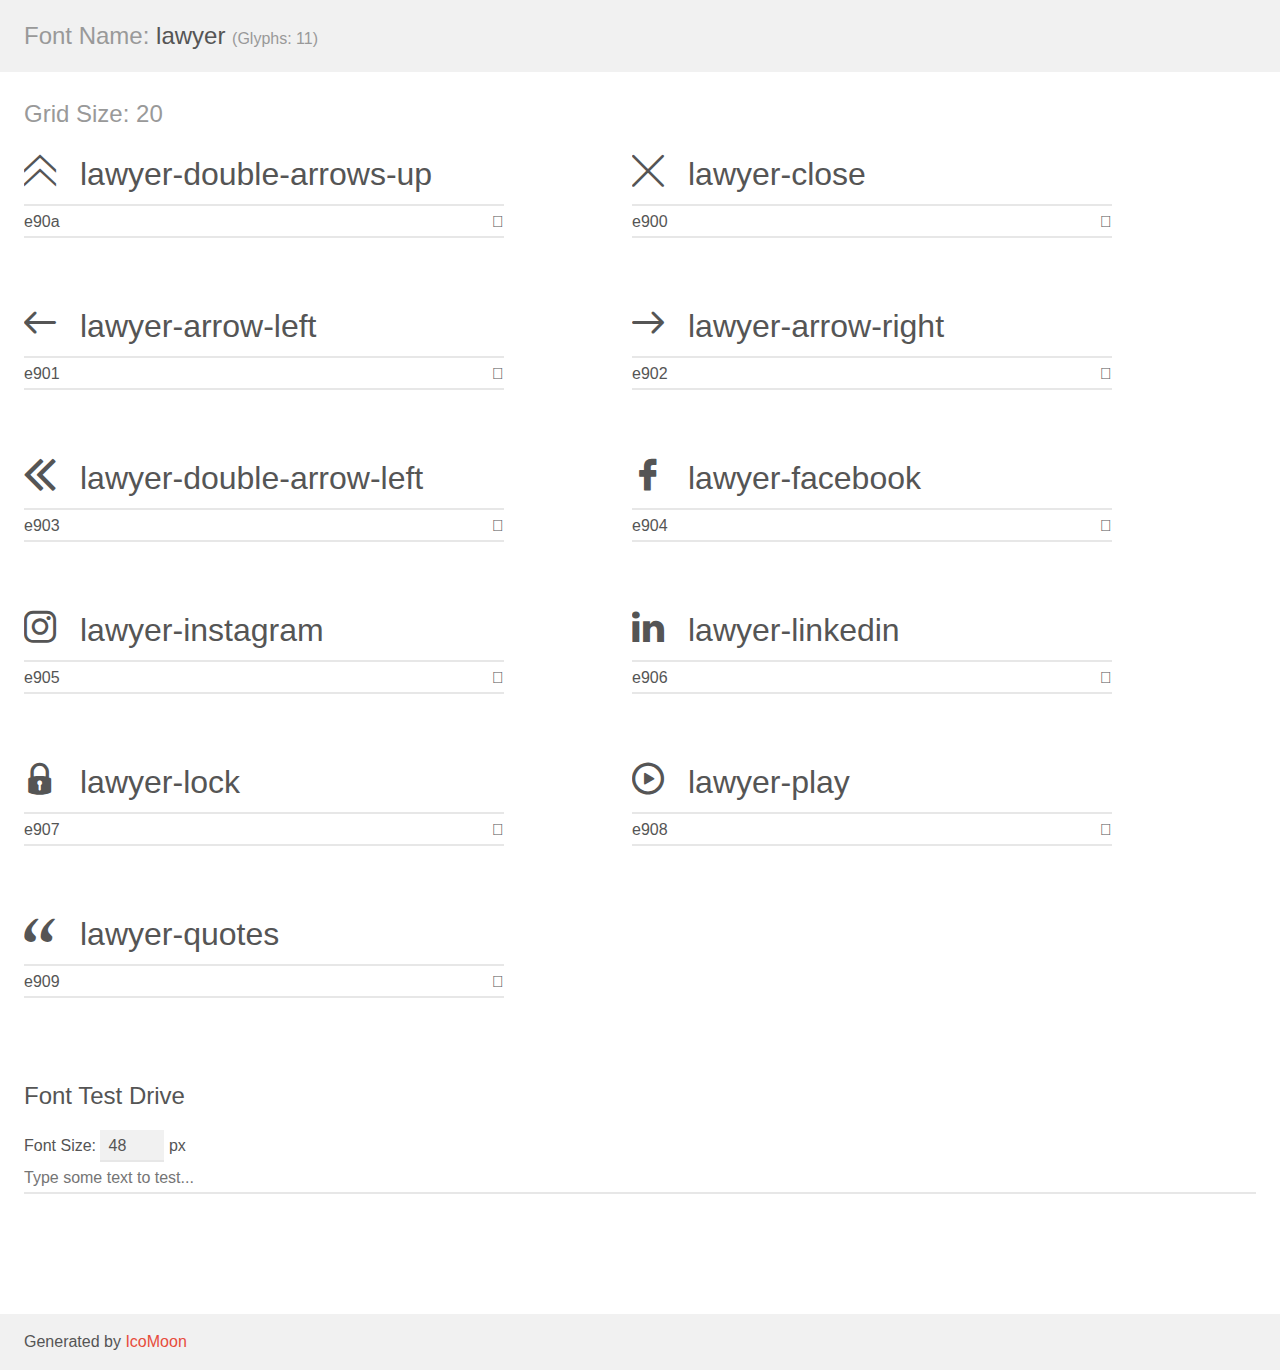
<file: fonts/icon-font/demo.html>
<!doctype html>
<html>
<head>
    <meta charset="utf-8">
    <title>IcoMoon Demo</title>
    <meta name="description" content="An Icon Font Generated By IcoMoon.io">
    <meta name="viewport" content="width=device-width, initial-scale=1">
    <link rel="stylesheet" href="demo-files/demo.css">
    <link rel="stylesheet" href="style.css"></head>
<body>
    <div class="bgc1 clearfix">
        <h1 class="mhmm mvm"><span class="fgc1">Font Name:</span> lawyer <small class="fgc1">(Glyphs:&nbsp;11)</small></h1>
    </div>
    <div class="clearfix mhl ptl">
        <h1 class="mvm mtn fgc1">Grid Size: 20</h1>
        <div class="glyph fs1">
            <div class="clearfix bshadow0 pbs">
                <span class="lawyer-double-arrows-up">
                
                </span>
                <span class="mls"> lawyer-double-arrows-up</span>
            </div>
            <fieldset class="fs0 size1of1 clearfix hidden-false">
                <input type="text" readonly value="e90a" class="unit size1of2" />
                <input type="text" maxlength="1" readonly value="&#xe90a;" class="unitRight size1of2 talign-right" />
            </fieldset>
            <div class="fs0 bshadow0 clearfix hidden-true">
                <span class="unit pvs fgc1">liga: </span>
                <input type="text" readonly value="" class="liga unitRight" />
            </div>
        </div>
        <div class="glyph fs1">
            <div class="clearfix bshadow0 pbs">
                <span class="lawyer-close">
                
                </span>
                <span class="mls"> lawyer-close</span>
            </div>
            <fieldset class="fs0 size1of1 clearfix hidden-false">
                <input type="text" readonly value="e900" class="unit size1of2" />
                <input type="text" maxlength="1" readonly value="&#xe900;" class="unitRight size1of2 talign-right" />
            </fieldset>
            <div class="fs0 bshadow0 clearfix hidden-true">
                <span class="unit pvs fgc1">liga: </span>
                <input type="text" readonly value="" class="liga unitRight" />
            </div>
        </div>
        <div class="glyph fs1">
            <div class="clearfix bshadow0 pbs">
                <span class="lawyer-arrow-left">
                
                </span>
                <span class="mls"> lawyer-arrow-left</span>
            </div>
            <fieldset class="fs0 size1of1 clearfix hidden-false">
                <input type="text" readonly value="e901" class="unit size1of2" />
                <input type="text" maxlength="1" readonly value="&#xe901;" class="unitRight size1of2 talign-right" />
            </fieldset>
            <div class="fs0 bshadow0 clearfix hidden-true">
                <span class="unit pvs fgc1">liga: </span>
                <input type="text" readonly value="" class="liga unitRight" />
            </div>
        </div>
        <div class="glyph fs1">
            <div class="clearfix bshadow0 pbs">
                <span class="lawyer-arrow-right">
                
                </span>
                <span class="mls"> lawyer-arrow-right</span>
            </div>
            <fieldset class="fs0 size1of1 clearfix hidden-false">
                <input type="text" readonly value="e902" class="unit size1of2" />
                <input type="text" maxlength="1" readonly value="&#xe902;" class="unitRight size1of2 talign-right" />
            </fieldset>
            <div class="fs0 bshadow0 clearfix hidden-true">
                <span class="unit pvs fgc1">liga: </span>
                <input type="text" readonly value="" class="liga unitRight" />
            </div>
        </div>
        <div class="glyph fs1">
            <div class="clearfix bshadow0 pbs">
                <span class="lawyer-double-arrow-left">
                
                </span>
                <span class="mls"> lawyer-double-arrow-left</span>
            </div>
            <fieldset class="fs0 size1of1 clearfix hidden-false">
                <input type="text" readonly value="e903" class="unit size1of2" />
                <input type="text" maxlength="1" readonly value="&#xe903;" class="unitRight size1of2 talign-right" />
            </fieldset>
            <div class="fs0 bshadow0 clearfix hidden-true">
                <span class="unit pvs fgc1">liga: </span>
                <input type="text" readonly value="" class="liga unitRight" />
            </div>
        </div>
        <div class="glyph fs1">
            <div class="clearfix bshadow0 pbs">
                <span class="lawyer-facebook">
                
                </span>
                <span class="mls"> lawyer-facebook</span>
            </div>
            <fieldset class="fs0 size1of1 clearfix hidden-false">
                <input type="text" readonly value="e904" class="unit size1of2" />
                <input type="text" maxlength="1" readonly value="&#xe904;" class="unitRight size1of2 talign-right" />
            </fieldset>
            <div class="fs0 bshadow0 clearfix hidden-true">
                <span class="unit pvs fgc1">liga: </span>
                <input type="text" readonly value="" class="liga unitRight" />
            </div>
        </div>
        <div class="glyph fs1">
            <div class="clearfix bshadow0 pbs">
                <span class="lawyer-instagram">
                
                </span>
                <span class="mls"> lawyer-instagram</span>
            </div>
            <fieldset class="fs0 size1of1 clearfix hidden-false">
                <input type="text" readonly value="e905" class="unit size1of2" />
                <input type="text" maxlength="1" readonly value="&#xe905;" class="unitRight size1of2 talign-right" />
            </fieldset>
            <div class="fs0 bshadow0 clearfix hidden-true">
                <span class="unit pvs fgc1">liga: </span>
                <input type="text" readonly value="" class="liga unitRight" />
            </div>
        </div>
        <div class="glyph fs1">
            <div class="clearfix bshadow0 pbs">
                <span class="lawyer-linkedin">
                
                </span>
                <span class="mls"> lawyer-linkedin</span>
            </div>
            <fieldset class="fs0 size1of1 clearfix hidden-false">
                <input type="text" readonly value="e906" class="unit size1of2" />
                <input type="text" maxlength="1" readonly value="&#xe906;" class="unitRight size1of2 talign-right" />
            </fieldset>
            <div class="fs0 bshadow0 clearfix hidden-true">
                <span class="unit pvs fgc1">liga: </span>
                <input type="text" readonly value="" class="liga unitRight" />
            </div>
        </div>
        <div class="glyph fs1">
            <div class="clearfix bshadow0 pbs">
                <span class="lawyer-lock">
                
                </span>
                <span class="mls"> lawyer-lock</span>
            </div>
            <fieldset class="fs0 size1of1 clearfix hidden-false">
                <input type="text" readonly value="e907" class="unit size1of2" />
                <input type="text" maxlength="1" readonly value="&#xe907;" class="unitRight size1of2 talign-right" />
            </fieldset>
            <div class="fs0 bshadow0 clearfix hidden-true">
                <span class="unit pvs fgc1">liga: </span>
                <input type="text" readonly value="" class="liga unitRight" />
            </div>
        </div>
        <div class="glyph fs1">
            <div class="clearfix bshadow0 pbs">
                <span class="lawyer-play">
                
                </span>
                <span class="mls"> lawyer-play</span>
            </div>
            <fieldset class="fs0 size1of1 clearfix hidden-false">
                <input type="text" readonly value="e908" class="unit size1of2" />
                <input type="text" maxlength="1" readonly value="&#xe908;" class="unitRight size1of2 talign-right" />
            </fieldset>
            <div class="fs0 bshadow0 clearfix hidden-true">
                <span class="unit pvs fgc1">liga: </span>
                <input type="text" readonly value="" class="liga unitRight" />
            </div>
        </div>
        <div class="glyph fs1">
            <div class="clearfix bshadow0 pbs">
                <span class="lawyer-quotes">
                
                </span>
                <span class="mls"> lawyer-quotes</span>
            </div>
            <fieldset class="fs0 size1of1 clearfix hidden-false">
                <input type="text" readonly value="e909" class="unit size1of2" />
                <input type="text" maxlength="1" readonly value="&#xe909;" class="unitRight size1of2 talign-right" />
            </fieldset>
            <div class="fs0 bshadow0 clearfix hidden-true">
                <span class="unit pvs fgc1">liga: </span>
                <input type="text" readonly value="" class="liga unitRight" />
            </div>
        </div>
    </div>

    <!--[if gt IE 8]><!-->
    <div class="mhl clearfix mbl">
        <h1>Font Test Drive</h1>
        <label>
            Font Size: <input id="fontSize" type="number" class="textbox0 mbm"
            min="8" value="48" />
            px
        </label>
        <input id="testText" type="text" class="phl size1of1 mvl"
        placeholder="Type some text to test..." value=""/>
        <div id="testDrive" class="lawyer-">&nbsp;
        </div>
    </div>
    <!--<![endif]-->
    <div class="bgc1 clearfix">
        <p class="mhl">Generated by <a href="https://icomoon.io/app">IcoMoon</a></p>
    </div>

    <script src="demo-files/demo.js"></script>
</body>
</html>
</file>
<file: fonts/icon-font/demo-files/demo.css>
body {
  padding: 0;
  margin: 0;
  font-family: sans-serif;
  font-size: 1em;
  line-height: 1.5;
  color: #555;
  background: #fff;
}
h1 {
  font-size: 1.5em;
  font-weight: normal;
}
small {
  font-size: .66666667em;
}
a {
  color: #e74c3c;
  text-decoration: none;
}
a:hover, a:focus {
  box-shadow: 0 1px #e74c3c;
}
.bshadow0, input {
  box-shadow: inset 0 -2px #e7e7e7;
}
input:hover {
  box-shadow: inset 0 -2px #ccc;
}
input, fieldset {
  font-family: sans-serif;
  font-size: 1em;
  margin: 0;
  padding: 0;
  border: 0;
}
input {
  color: inherit;
  line-height: 1.5;
  height: 1.5em;
  padding: .25em 0;
}
input:focus {
  outline: none;
  box-shadow: inset 0 -2px #449fdb;
}
.glyph {
  font-size: 16px;
  width: 15em;
  padding-bottom: 1em;
  margin-right: 4em;
  margin-bottom: 1em;
  float: left;
  overflow: hidden;
}
.liga {
  width: 80%;
  width: calc(100% - 2.5em);
}
.talign-right {
  text-align: right;
}
.talign-center {
  text-align: center;
}
.bgc1 {
  background: #f1f1f1;
}
.fgc1 {
  color: #999;
}
.fgc0 {
  color: #000;
}
p {
  margin-top: 1em;
  margin-bottom: 1em;
}
.mvm {
  margin-top: .75em;
  margin-bottom: .75em;
}
.mtn {
  margin-top: 0;
}
.mtl, .mal {
  margin-top: 1.5em;
}
.mbl, .mal {
  margin-bottom: 1.5em;
}
.mal, .mhl {
  margin-left: 1.5em;
  margin-right: 1.5em;
}
.mhmm {
  margin-left: 1em;
  margin-right: 1em;
}
.mls {
  margin-left: .25em;
}
.ptl {
  padding-top: 1.5em;
}
.pbs, .pvs {
  padding-bottom: .25em;
}
.pvs, .pts {
  padding-top: .25em;
}
.unit {
  float: left;
}
.unitRight {
  float: right;
}
.size1of2 {
  width: 50%;
}
.size1of1 {
  width: 100%;
}
.clearfix:before, .clearfix:after {
  content: " ";
  display: table;
}
.clearfix:after {
  clear: both;
}
.hidden-true {
  display: none;
}
.textbox0 {
  width: 3em;
  background: #f1f1f1;
  padding: .25em .5em;
  line-height: 1.5;
  height: 1.5em;
}
#testDrive {
  display: block;
  padding-top: 24px;
  line-height: 1.5;
}
.fs0 {
  font-size: 16px;
}
.fs1 {
  font-size: 32px;
}
</file>
<file: fonts/icon-font/style.css>
@font-face {
  font-family: 'lawyer';
  src:  url('fonts/lawyer.eot?kkgumx');
  src:  url('fonts/lawyer.eot?kkgumx#iefix') format('embedded-opentype'),
    url('fonts/lawyer.ttf?kkgumx') format('truetype'),
    url('fonts/lawyer.woff?kkgumx') format('woff'),
    url('fonts/lawyer.svg?kkgumx#lawyer') format('svg');
  font-weight: normal;
  font-style: normal;
}

[class^="lawyer-"], [class*=" lawyer-"] {
  /* use !important to prevent issues with browser extensions that change fonts */
  font-family: 'lawyer' !important;
  speak: none;
  font-style: normal;
  font-weight: normal;
  font-variant: normal;
  text-transform: none;
  line-height: 1;

  /* Better Font Rendering =========== */
  -webkit-font-smoothing: antialiased;
  -moz-osx-font-smoothing: grayscale;
}

.lawyer-double-arrows-up:before {
  content: "\e90a";
}
.lawyer-close:before {
  content: "\e900";
}
.lawyer-arrow-left:before {
  content: "\e901";
}
.lawyer-arrow-right:before {
  content: "\e902";
}
.lawyer-double-arrow-left:before {
  content: "\e903";
}
.lawyer-facebook:before {
  content: "\e904";
}
.lawyer-instagram:before {
  content: "\e905";
}
.lawyer-linkedin:before {
  content: "\e906";
}
.lawyer-lock:before {
  content: "\e907";
}
.lawyer-play:before {
  content: "\e908";
}
.lawyer-quotes:before {
  content: "\e909";
}
</file>
